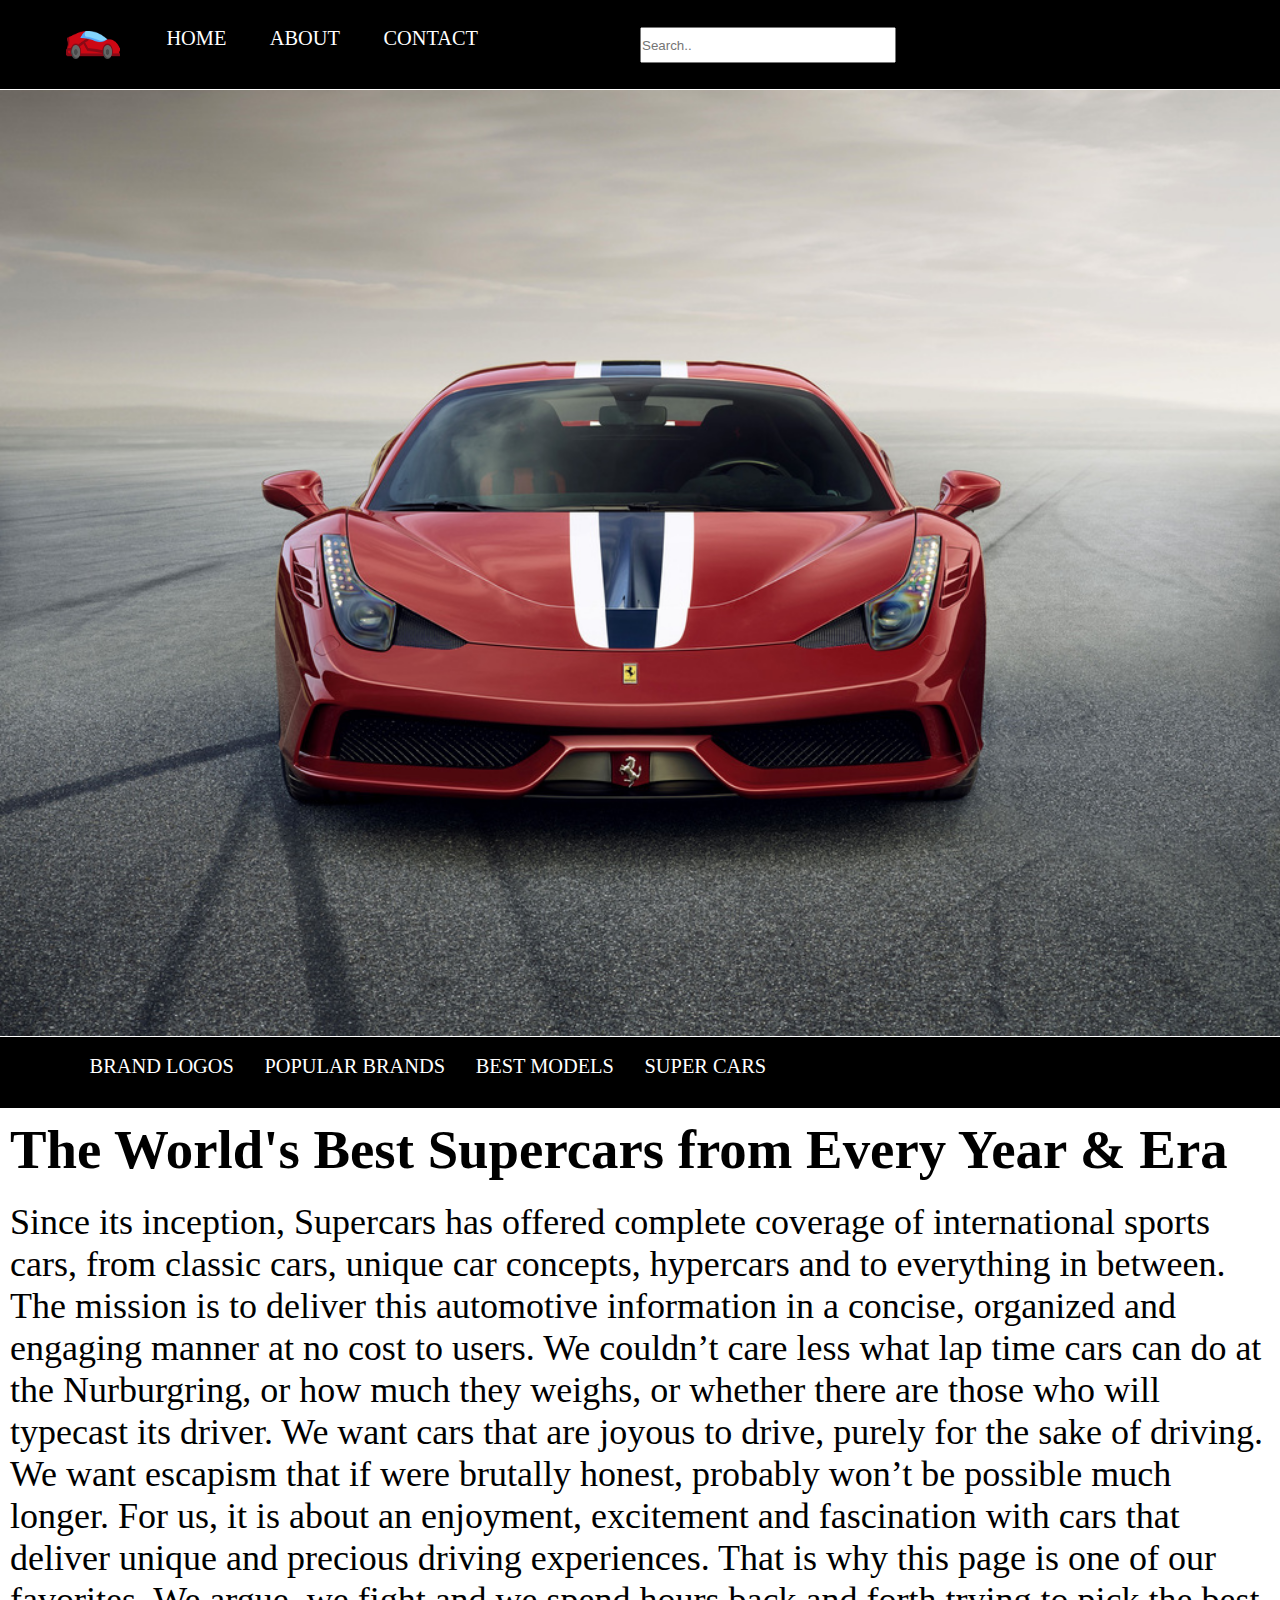
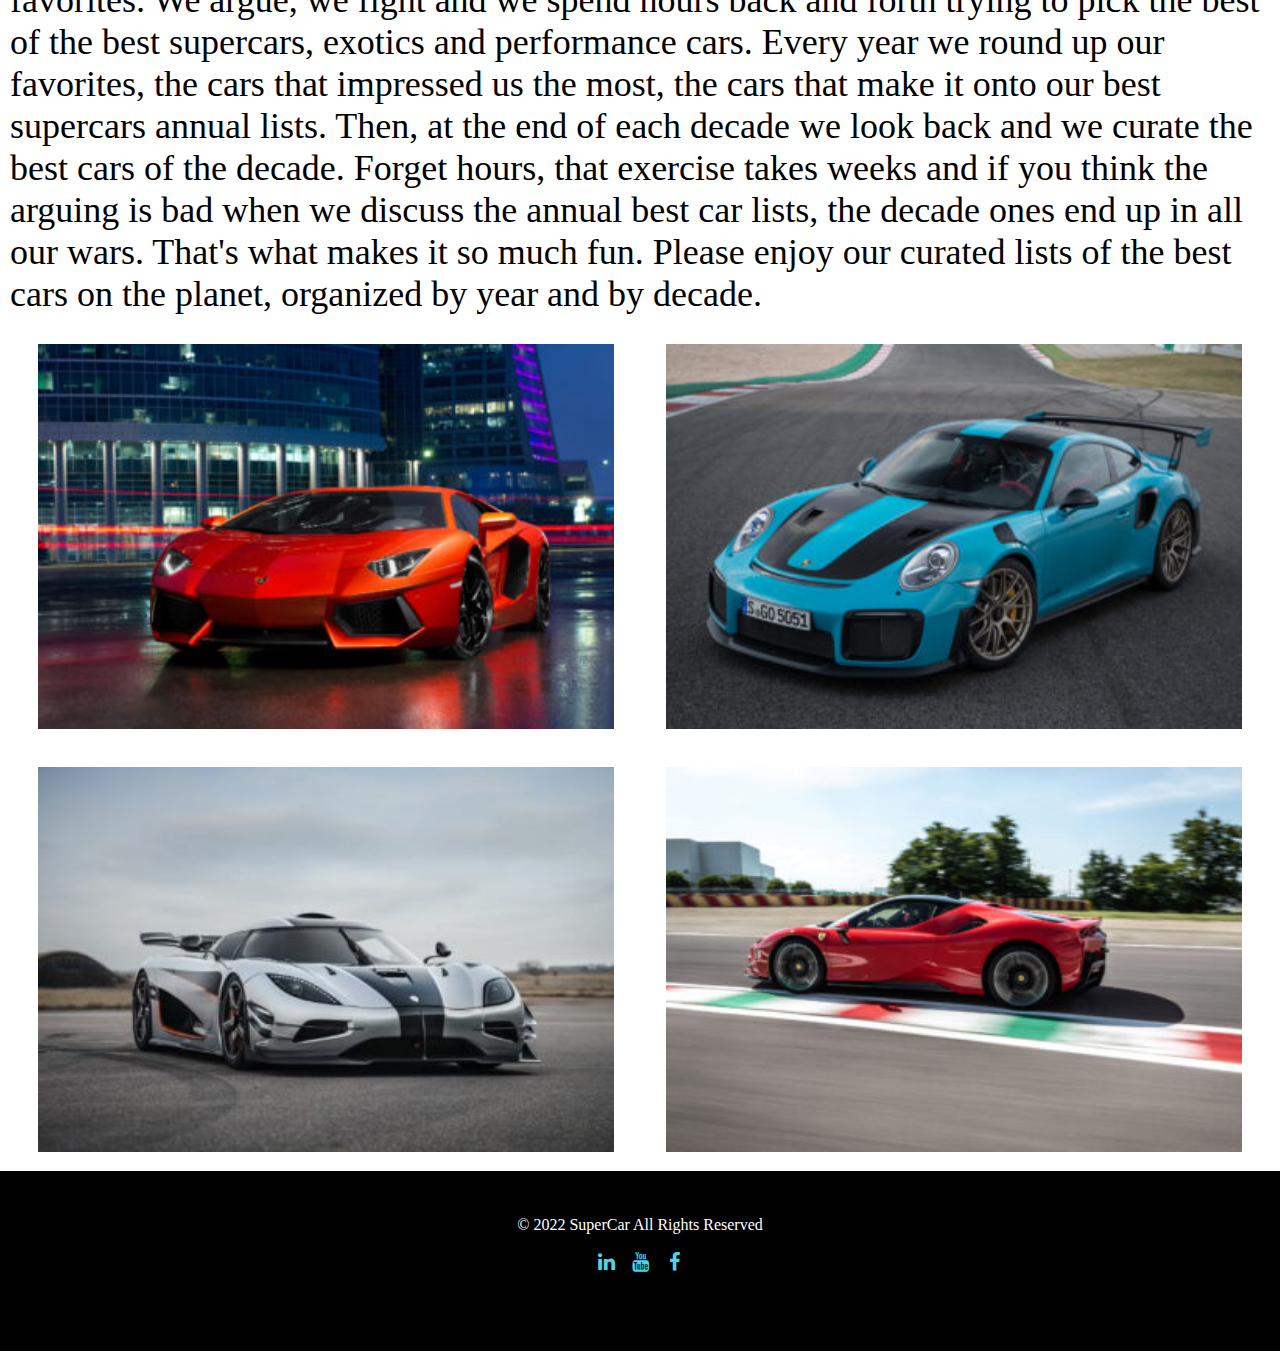
<file: index.html>
<!DOCTYPE html>
<html lang="en">
<head>
    <meta charset="UTF-8">
    <meta http-equiv="X-UA-Compatible" content="IE=edge">
    <meta name="viewport" content="width=device-width, initial-scale=1.0">
    <title>SuperCar</title>

    <link rel="stylesheet" href="https://cdnjs.cloudflare.com/ajax/libs/font-awesome/4.7.0/css/font-awesome.min.css">

    <link rel="stylesheet" href="header&footer.css">
    <style>
    
      /* body{
         
           
       }*/
     
        *{
            margin: 0;
            padding: 0;
            box-sizing: border-box;
        } 
     
            main{
            padding-top: 10vh;
        }
      
       .bigimage{
           
           position: relative;
           text-align: center;
       }
       .image1{
           width: 100%;
           
       }
        
       .tab{
            background-color: black;
            height: 8vh;
            font-size: 3vh;
            margin-top: -.5vh;
            border-top: white solid 1px;
            font-size:calc(5px + 1.2vw);
            padding-left: 7vw;
       }
       
       .list2{
        top: 2vh;
        position: relative;
       }
       .list2 li{
           color: white;
           display: inline-block;
           
           padding-right:2vw;
       }
       .inner2 p{
          padding: 10px;
          font-size:4vmin;
       }
       .inner2 h1{
            padding: 10px;
           font-size:calc(10px + 3.5vw);
       }
       .car{
           display: flex;
           justify-content: space-evenly;
           flex-wrap: wrap;
       }
      .car1{
        margin: 2vh 1vw;
        height: 43vh;
        background-color: black;
        border: 1px solid white;
        overflow: hidden;
      }
      .supercars{
          width: 100%;
          height: 100%;
      } 
      
      .supercars:hover{
        transform: scale(1.5);
        transition: transform 1s ease;
      }
      
      .car1:hover{
          border-radius: 50px;
          transition: transform 1.5s ease;
      }

      @media screen and (max-width: 550px) {

 .list1{
     display: flex;
     position: static;
     flex-direction: column;
     justify-content: center;
     text-align: center;
 }
 .logo-heading{
    top: 20vw;
    height: 9vmax;
    font-size: 3vmax;
 }
 header,nav{
     height: 22vw;
 }
 .list1 li{
    margin-left:0vw;
    padding: 1.3vw;
    font-size: 3vw;
 }
 .forlogo,.search{
     display: none;
 }
 .car{
     flex-direction: column;
     flex-wrap: wrap;
     align-items: center;
 }
 .car1{
     width: 80%;
     height: 35vh;
 }
}
     
        
    </style>
</head>
<body>
    
    <header>
        <nav>
                <a class="forlogo" href="https://poki.com/en/g/super-star-car" target="_blank"><img src="logos/supercar.png" id="logo"></a>
        
                <ul class="list1">

                    <li><a href="#homeimage"> HOME</a></li>
                    <li> <a href="aboutus.html">ABOUT</a></li>
                    <li><a href="contactUs.html">CONTACT</a></li>
                    
                </ul>
                <input class="search" type="text" placeholder="Search..">
        </nav>
    </header>
    
    
    <main>
    <div class="main">
      <div id="homeimage" class="bigimage">
          <img class="image1" src="logos/2014_Ferrari_458Speciale-1-1024.jpg" alt="car-image">

      </div>

      

      <div class="tab">
        <ul class="list2">
            <a href="brandlogo.html"><li>BRAND LOGOS</li></a>
            <li>POPULAR BRANDS</li>
            <li>BEST MODELS</li>
            <li>SUPER CARS</li> 
        </ul>
      </div>

      

         <div class="inner2">
            <h1><strong>The World's Best Supercars from Every Year & Era</strong></h1>
            <p>Since its inception, Supercars has offered complete coverage of international sports cars, from classic cars, unique car concepts, hypercars and to everything in between. The mission is to deliver this automotive information in a concise, organized and engaging manner at no cost to users.

                We couldn’t care less what lap time cars can do at the Nurburgring, or how much they weighs, or whether there are those who will typecast its driver. We want cars that are joyous to drive, purely for the sake of driving. We want escapism that if were brutally honest, probably won’t be possible much longer. For us, it is about an enjoyment, excitement and fascination with cars that deliver unique and precious driving experiences.
                
                That is why this page is one of our favorites. We argue, we fight and we spend hours back and forth trying to pick the best of the best supercars, exotics and performance cars. Every year we round up our favorites, the cars that impressed us the most, the cars that make it onto our best supercars annual lists.
                
                Then, at the end of each decade we look back and we curate the best cars of the decade. Forget hours, that exercise takes weeks and if you think the arguing is bad when we discuss the annual best car lists, the decade ones end up in all our wars. That's what makes it so much fun. Please enjoy our curated lists of the best cars on the planet, organized by year and by decade.
                
            </p>
        </div>
        
        <div class="car">
            <div class="car1"><img class="supercars" src="logos/2013_lamborghini_aventador_lp700_4-370x247.jpg" alt="carpic"></im></div>
            <div class="car1"><img class="supercars"  src="logos/porsche-911-gt2-rs-4096x2304-2018-4k-10906-370x247.jpg" alt="carpic"></div>
            <div class="car1"><img  class="supercars" src="logos/92998-370x247.jpg" alt="carpic"></div>
            <div class="car1"><img class="supercars" src="logos/2020-Ferrari-SF90-Stradale-016-1600-1-370x247.jpg" alt="carpic"></div>

            
        </div>  

    </main>
                    
        <footer>
            &copy 2022 SuperCar All Rights Reserved<br><br>

                <a href="#" class="fa fa-linkedin"></a>
                <a href="#" class="fa fa-youtube"></a>
                <a href="#" class="fa fa-facebook"></a>
        </footer>  
    



</body>
</html>
</file>
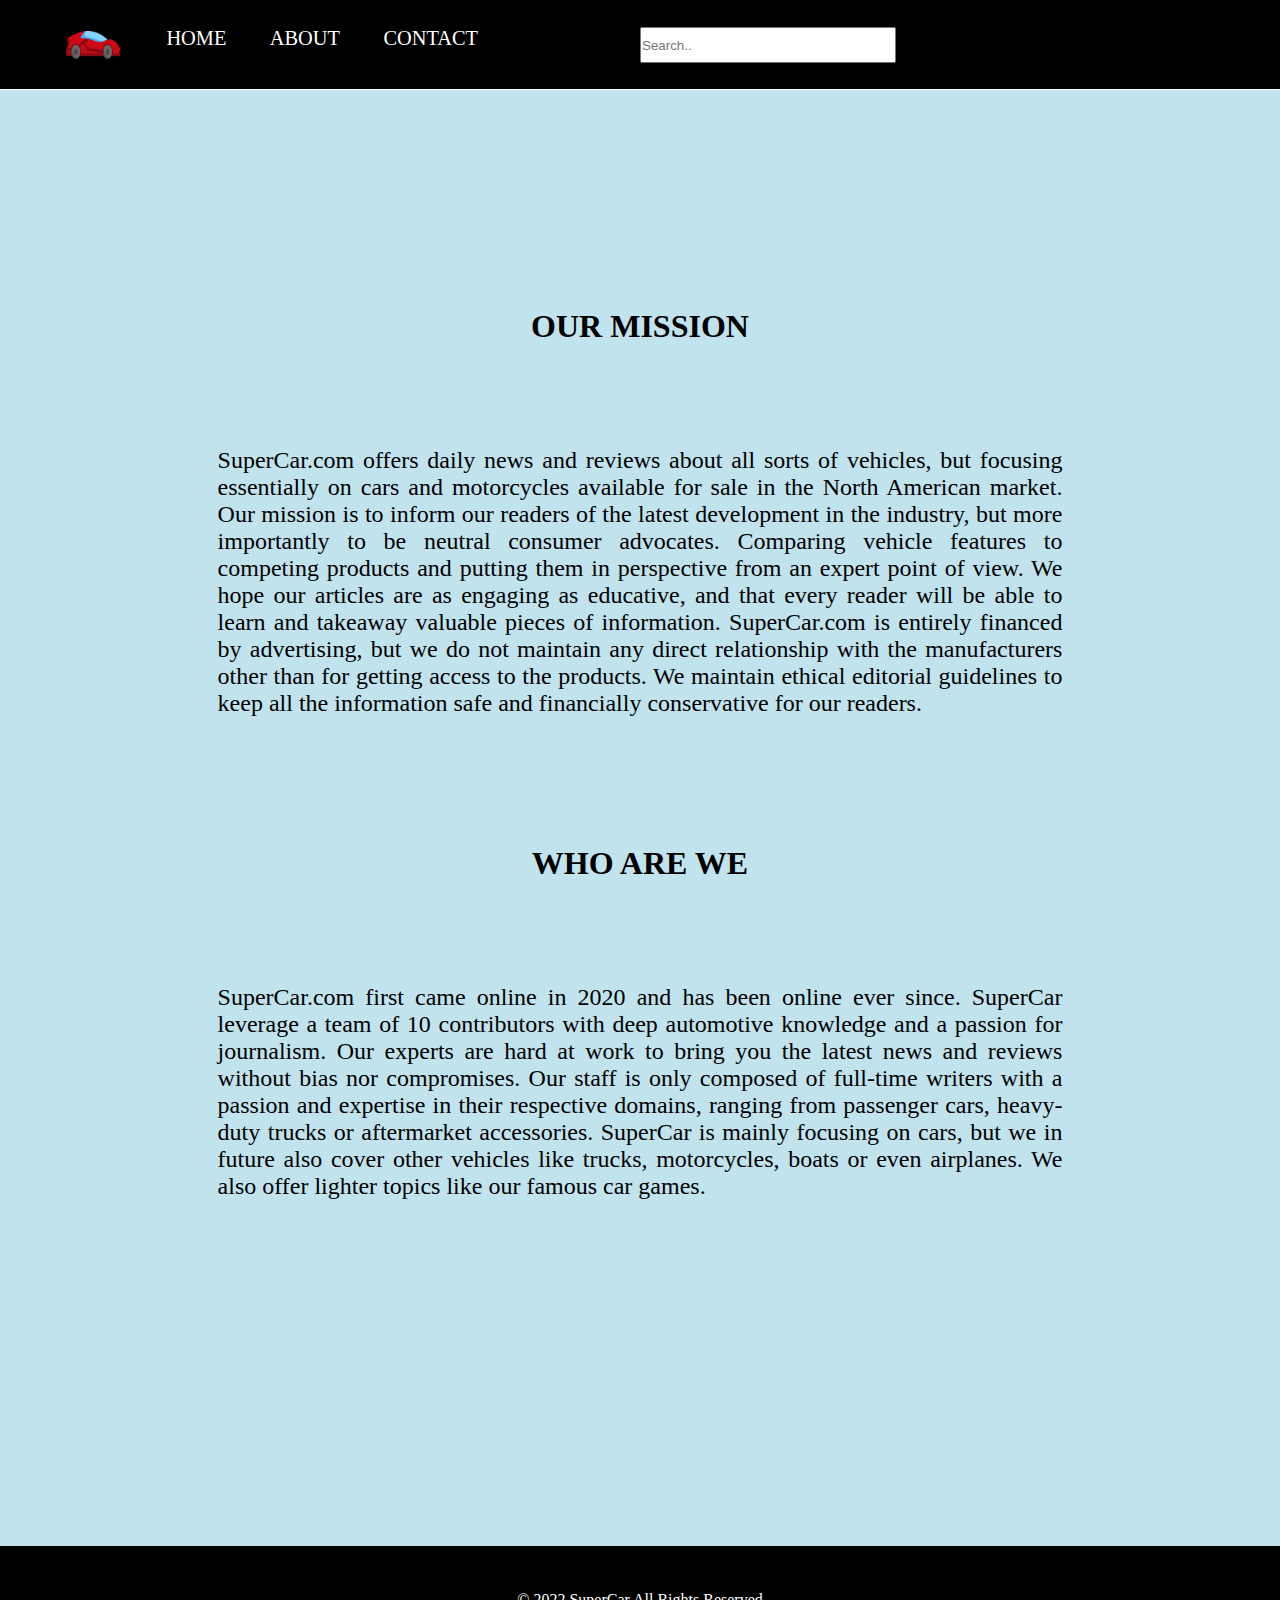
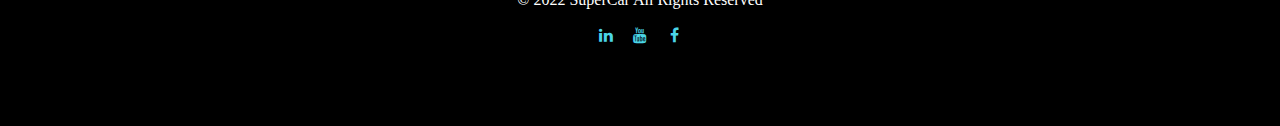
<file: aboutus.html>
<!DOCTYPE html>
<html lang="en">
<head>
    <meta charset="UTF-8">
    <meta http-equiv="X-UA-Compatible" content="IE=edge">
    <meta name="viewport" content="width=device-width, initial-scale=1.0">
    <title>About Us</title>
    <link rel="stylesheet" href="header&footer.css">
    <link rel="stylesheet" href="https://cdnjs.cloudflare.com/ajax/libs/font-awesome/4.7.0/css/font-awesome.min.css">
    <style>

          *{
              margin: 0;
              padding: 0;
              box-sizing: border-box;
          } 

          main{
                padding-top: 10vh;
                background-color: rgb(192, 227, 238);
                
            }
            .about{
                text-align: center;  
                padding: 17%;
            }
            .about h1{
                margin-bottom: 8vw;
            }
            .about p{
                text-align:justify;
                font-size: 1.5em;
                margin-bottom: 10vw;
            }


            @media screen and (max-width: 550px) {
  

 .list1{
     display: flex;
     position: static;
     flex-direction: column;
     justify-content: center;
     text-align: center;
 }
 .about{
     padding: 15%;
 }
 .about p{
     font-size: 1.2em;
 }

 header,nav{
     height: 22vw;
 }
 .list1 li{
    margin-left:0vw;
    padding: 1.3vw;
    font-size: 3vw;
 }
 .forlogo,.search{
     display: none;
 }

}


    </style>      
</head>
<body>
    <header>
        <nav>
                <a class="forlogo" href="https://poki.com/en/g/super-star-car" target="_blank"><img src="logos/supercar.png" id="logo"></a>
        
                <ul class="list1">
                    <li> <a href="index.html"> HOME</a></li>
                    <li><a href="aboutus.html">ABOUT</a></li>
                    <li><a href="contactUs.html">CONTACT</a></li>
                    
                </ul>
                <input class="search" type="text" placeholder="Search..">
        </nav>
    </header>
    <main>
        <div class="about">
            <h1>OUR MISSION</h1>
            <P>SuperCar.com offers daily news and reviews about all sorts of vehicles, but focusing essentially on cars and motorcycles available for sale in the North American market.

                Our mission is to inform our readers of the latest development in the industry, but more importantly to be neutral consumer advocates. Comparing vehicle features to competing products and putting them in perspective from an expert point of view.
                
                We hope our articles are as engaging as educative, and that every reader will be able to learn and takeaway valuable pieces of information.
                
                SuperCar.com is entirely financed by advertising, but we do not maintain any direct relationship with the manufacturers other than for getting access to the products.
                
                We maintain ethical editorial guidelines to keep all the information safe and financially conservative for our readers.</P>

                <h1>WHO ARE WE</h1>

                <p>SuperCar.com first came online in 2020 and has been online ever since.

                    SuperCar leverage a team of 10 contributors with deep automotive knowledge and a passion for journalism. Our experts are hard at work to bring you the latest news and reviews without bias nor compromises.
                    
                    Our staff is only composed of full-time writers with a passion and expertise in their respective domains, ranging from passenger cars, heavy-duty trucks or aftermarket accessories.
                    
                    SuperCar is mainly focusing on cars, but we in future also cover other vehicles like trucks, motorcycles, boats or even airplanes. We also offer lighter topics like our famous car games.
                </p>

        </div>

    </main>

    <footer>
        &copy 2022 SuperCar All Rights Reserved <br><br>
       

        <a href="#" class="fa fa-linkedin"></a>
        <a href="#" class="fa fa-youtube"></a>
        <a href="#" class="fa fa-facebook"></a>

    </footer>  
    
</body>
</html>
</file>
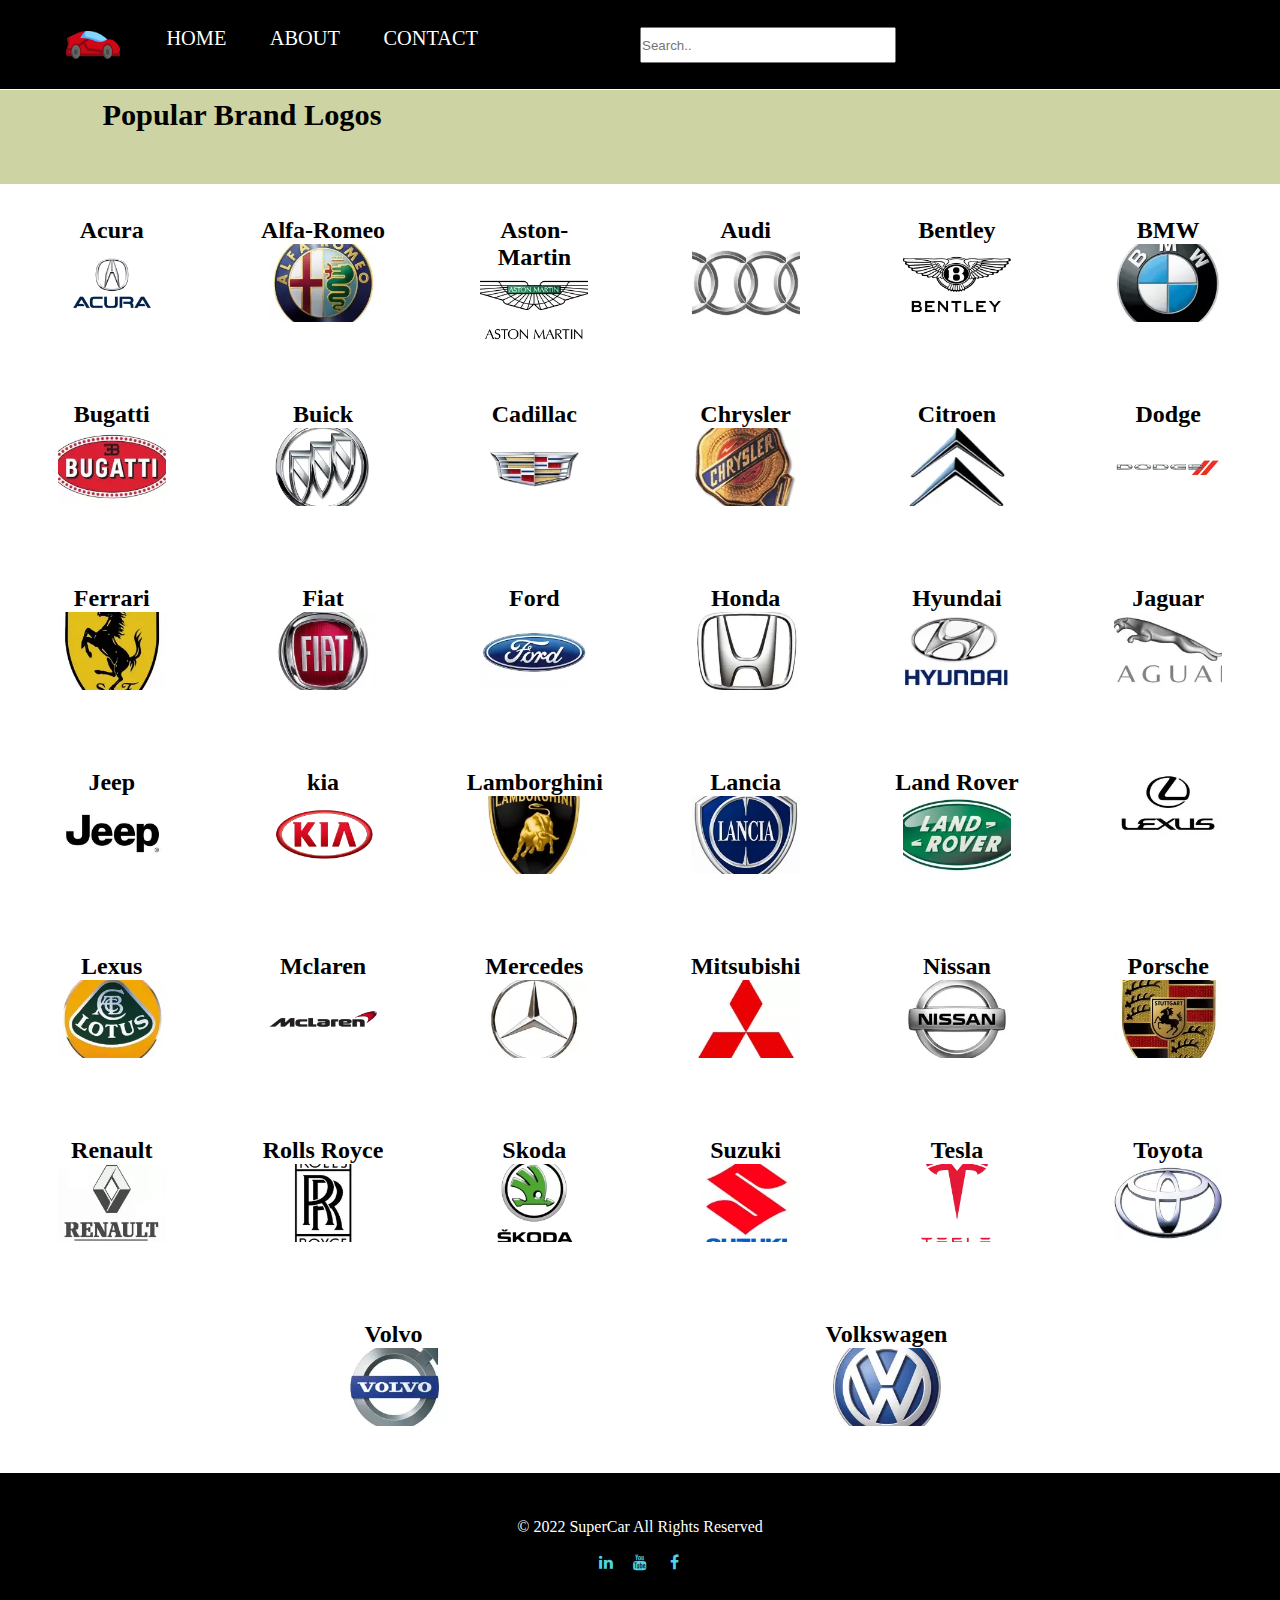
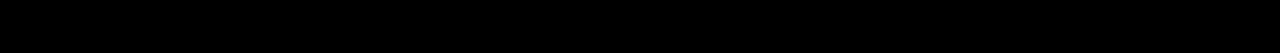
<file: brandlogo.html>
<!DOCTYPE html>
<html lang="en">
<head>
    <meta charset="UTF-8">
    <meta http-equiv="X-UA-Compatible" content="IE=edge">
    <meta name="viewport" content="width=device-width, initial-scale=1.0">
    <title>LOGOS</title>

 <link rel="stylesheet" href="header&footer.css">
 <link rel="stylesheet" href="https://cdnjs.cloudflare.com/ajax/libs/font-awesome/4.7.0/css/font-awesome.min.css">
 <style>

*{
    margin: 0;
    padding: 0;
    box-sizing: border-box;
} 
main{
    padding-top: 10vh;
}

.logo{
   
    height: 120px;
    width: 135px;
    /*background-color: black;  */
    margin: 2em;
    text-align: center;
}

.logo-main{
    display: flex;
    justify-content: space-evenly;
    flex-wrap: wrap;
}
.logo span{
    font-size: 150%;
    width: 100%;
    font-weight: bold;
}

.logo-heading{
    background-color: #ced3a3;
    position: relative;
    position: sticky;
    top: 9.9vh;
    padding: 1vh 0 0 8vw;
    font-size: 162%;
    height: 10.5vh;
}

.logo-main img{
    width: 80%;
}


@media screen and (max-width: 550px) {
  body {
    background-color: rgb(199, 226, 199);
  }

 .list1{
     display: flex;
     position: static;
     flex-direction: column;
     justify-content: center;
     text-align: center;
 }
 .logo-heading{
    top: 20vw;
    height: 9vmax;
    font-size: 3vmax;
 }
 header,nav{
     height: 22vw;
 }
 .list1 li{
    margin-left:0vw;
    padding: 1.3vw;
    font-size: 3vw;
 }
 .forlogo,.search{
     display: none;
 }
}
 </style>
</head>
<body>

    <header>
        <nav>
                <a class="forlogo" href="https://poki.com/en/g/super-star-car" target="_blank"><img src="logos/supercar.png" id="logo"></a>
        
                <ul class="list1">
                    <li> <a href="index.html"> HOME</a></li>
                    <li><a href="aboutus.html">ABOUT</a></li>
                    <li><a href="contactUs.html">CONTACT</a></li>
                    
                </ul>
                <input class="search" type="text" placeholder="Search..">
        </nav>
    </header>
    <div class="logo-heading" ><h3>Popular Brand Logos</h3></div>
    <main class="logo-main">
        
        <div class="logo"><span>Acura</span><img src="logos/acura-2_180x130.webp" alt="Acura logo"></div>
        <div class="logo"><span>Alfa-Romeo</span><img src="logos/alfa-romeo-1_180x130.webp " alt="Alfa-Romeo logo"></div>
        <div class="logo"><span>Aston-Martin</span><img src="logos/aston-martin_180x130.webp " alt="aston-martin logo"></div>
        <div class="logo"><span>Audi</span><img src="logos/Audi-5-1-1-1_180x130.webp " alt="Audi logo"></div>
        <div class="logo"><span>Bentley</span><img src="logos/bentley_180x130.webp " alt="bentley logo"></div>
        <div class="logo"><span>BMW</span><img src="logos/bmw_180x130.webp " alt="bmw logo"></div>
        <div class="logo"><span>Bugatti</span><img src="logos/bugatti-5-1_180x130.webp " alt="bugatti logo"></div>
        <div class="logo"><span>Buick</span><img src=" logos/buick_180x130.webp" alt="buick logo"></div>
        <div class="logo"><span>Cadillac</span><img src="logos/cadillac_180x130.webp " alt="cadillac logo"></div>
        <div class="logo"><span>Chrysler</span><img src="logos/chrysler-logo-1-1_180x130.webp " alt="chrysler logo"></div>
        <div class="logo"><span>Citroen</span><img src="logos/citroen-12-1-1_180x130.webp " alt="citroen logo"></div>
        <div class="logo"><span>Dodge</span><img src="logos/dodge_180x130.webp " alt="dodge logo"></div>
        <div class="logo"><span>Ferrari</span><img src=" logos/Ferrari-6-2-1-1-1-1_180x130.webp" alt="Ferrari logo"></div>
        <div class="logo"><span>Fiat</span><img src="logos/fiat-1-1_180x130.webp" alt="fiat logo"></div>
        <div class="logo"><span>Ford</span><img src="logos/ford-21-1-1-1-1-1-1-1_180x130.webp" alt="ford logo"></div>
        <div class="logo"><span>Honda</span><img src="logos/honda-21-1-1_180x130.webp" alt="honda logo"></div>
        <div class="logo"><span>Hyundai</span><img src="logos/Hyundai_logo_180x130.webp" alt="Hyundai logo"></div>
        <div class="logo"><span>Jaguar</span><img src="logos/Jaguar-1-1_180x130.webp" alt="Jaguar logo"></div>
        <div class="logo"><span>Jeep</span><img src="logos/jeep_180x130.webp" alt="jeep logo"></div>
        <div class="logo"><span>kia</span><img src="logos/kia-2_180x130.webp" alt="kia logo"></div>
        <div class="logo"><span>Lamborghini</span><img src="logos/lamborghini-2-1_180x130.webp" alt="lamborghini logo"></div>
        <div class="logo"><span>Lancia</span><img src="logos/Lancia_180x130.webp" alt="Lancia logo"></div>
        <div class="logo"><span>Land Rover</span><img src="logos/Land_Rover-2_180x130.webp" alt="Land_Rover logo"></div>
        <div class="logo"><span></span><img src="logos/lexus-6-1-1-1_180x130.webp" alt="lexus logo"></div>
        <div class="logo"><span>Lexus</span><img src="logos/lotus-1-1_180x130.webp" alt="logo"></div>
        <div class="logo"><span>Mclaren</span><img src="logos/mclaren_180x130.webp" alt="mclaren logo"></div>
        <div class="logo"><span>Mercedes</span><img src="logos/Mercedes-2-1-1-1-1-1_180x130.webp" alt="Mercedes logo"></div>
        <div class="logo"><span>Mitsubishi</span><img src="logos/mitsubishi-2-1_180x130.webp" alt="mitsubishi logo"></div>
        <div class="logo"><span>Nissan</span><img src="logos/nissan-8-1-1-1-1-1_180x130.webp" alt="nissan logo"></div>
        <div class="logo"><span>Porsche</span><img src="logos/Porsche-4-1-1-1-1-1-1-1_180x130.webp" alt="Porsche logo"></div>
        <div class="logo"><span>Renault</span><img src="logos/renault_180x130.webp" alt="renault logo"></div>
        <div class="logo"><span>Rolls Royce</span><img src="logos/Rolls_Royce-1_180x130.webp" alt="Rolls_Royce logo"></div>
        <div class="logo"><span>Skoda</span><img src="logos/skoda_180x130.webp" alt=" skoda logo"></div>
        <div class="logo"><span>Suzuki</span><img src="logos/Suzuki-1-1_180x130.webp" alt="Suzuki logo"></div>
        <div class="logo"><span>Tesla</span><img src="logos/tesla_180x130.webp" alt="tesla logo"></div>
        <div class="logo"><span>Toyota</span><img src="logos/toyota-9-1-1-1-1_180x130.webp" alt="toyota logo"></div>
        <div class="logo"><span>Volvo</span><img src="logos/volvo-2-1-1_180x130.webp" alt="volvo logo"></div>
        <div class="logo"><span>Volkswagen</span><img src="logos/vw_logo-5-1-1-1-1_180x130.webp" alt="Volkswagen logo"></div>
       
        

    </main>

    <footer>
            &copy 2022 SuperCar All Rights Reserved <br><br>
           

            <a href="#" class="fa fa-linkedin"></a>
            <a href="#" class="fa fa-youtube"></a>
            <a href="#" class="fa fa-facebook"></a>
    </footer>  
 

    
</body>
</html>
</file>
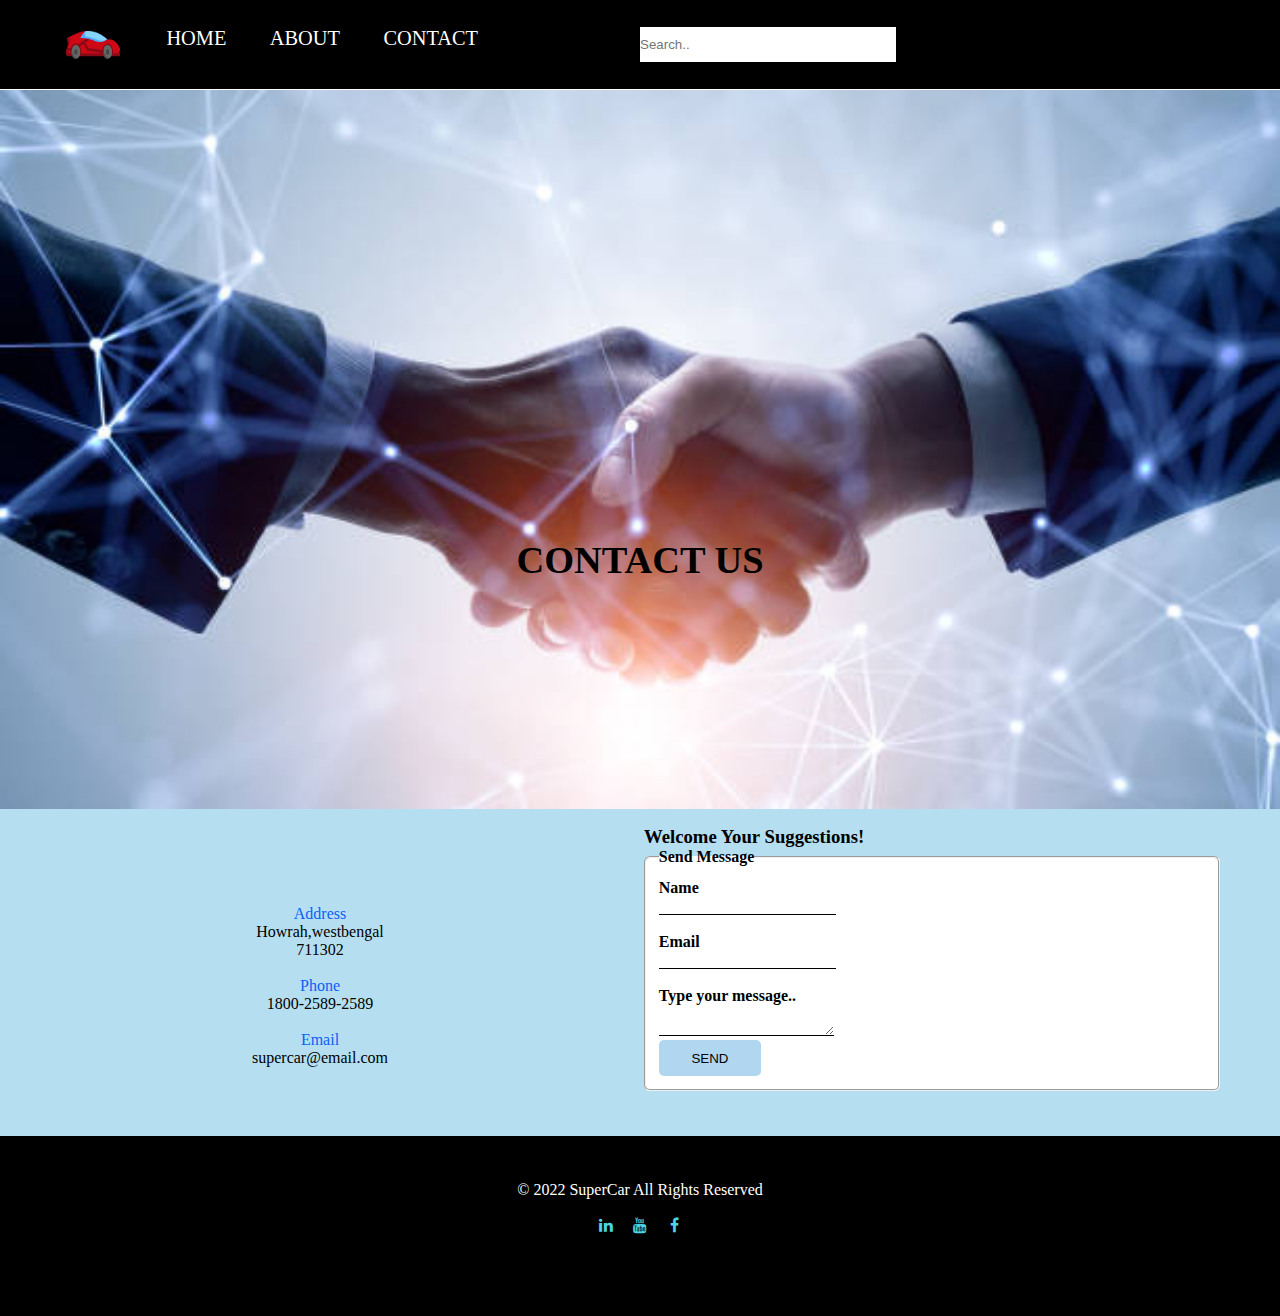
<file: contactUs.html>
<!DOCTYPE html>
<html lang="en">
<head>
    <meta charset="UTF-8">
    <meta http-equiv="X-UA-Compatible" content="IE=edge">
    <meta name="viewport" content="width=device-width, initial-scale=1.0">
    <title>About Us</title>
    <link rel="stylesheet" href="header&footer.css">
    <link rel="stylesheet" href="https://cdnjs.cloudflare.com/ajax/libs/font-awesome/4.7.0/css/font-awesome.min.css">
    <style>

          *{
              margin: 0;
              padding: 0;
              box-sizing: border-box;
          } 

          main{
                padding-top: 10vh;
            }
            .forimage{
                position: relative;
            }
            .h1{
                position: absolute;
                top: 65%;
                left: 50%;
                transform: translate(-50%, -50%);
                color: black;
                font-size: 3vmax;
            }
            img{
                width: 100%;
                
            }
            .heading{
                color: #0c5ef5;
            }

            .details{
                display: inline-block;
                width: 50%;
                text-align: center;         
               }
             .feedback{
                 display: inline-block;
                 width: 45%;
                 
             }  
             .main{
                 background-color: rgb(181, 223, 240);
                 padding-bottom: 5vh;
                 margin-top: -1VW;
                 padding-top: 2VW;
             }
             input,textarea{
                 border: none;
                 border-bottom: 1px solid black;
             }
             .button{
                 border: none;
                 height: 4vh;
                 width: 8vmax;
                 background-color: rgb(176, 214, 240);
                 border-radius: 5px;
             }
           

             fieldset{
                 padding: 1vw;
                 font-weight: bold;
                 background-color: white;
                 border-radius: 6px;
             }

             @media screen and (max-width: 550px) {
  

  .list1{
      display: flex;
      position: static;
      flex-direction: column;
      justify-content: center;
      text-align: center;
  }
 
  header,nav{
      height: 22vw;
  }
  .list1 li{
     margin-left:0vw;
     padding: 1.3vw;
     font-size: 3vw;
  }
  .forlogo,.search{
      display: none;
  }

  .main{
      display: flex;
      flex-direction: column;
      justify-content: center;
      align-items: center;
      padding: 0px;
      margin-top: -1vw;
      padding-top: 4vw;
  }
  .details{
      margin-bottom: 15vw;
  }
  .feedback{
      margin-bottom: 5vw;
  }
  form{
      margin-left: -4vw;
  }
  h3{
      margin-bottom: 4vw;
  }
 
 }
             

    </style>      
</head>
<body>
    <header>
        <nav>
                <a class="forlogo" href="https://poki.com/en/g/super-star-car" target="_blank"><img src="logos/supercar.png" id="logo"></a>
        
                <ul class="list1">
                    <li> <a href="index.html"> HOME</a></li>
                    <li><a href="aboutus.html">ABOUT</a></li>
                    <li><a href="contactUs.html">CONTACT</a></li>
                    
                </ul>
                <input class="search" type="text" placeholder="Search..">
        </nav>
    </header>
    <main>
        <div class="forimage">
            <h1 class="h1">CONTACT US</h1>
            <img src="logos/istockphoto-1256603011-612x612.jpg">
        </div>
        

    <div class="main">
        <div class="details">
            
            <p class="heading">Address</p>
            <p>Howrah,westbengal</p>
            <p>711302</p>
            <br>
            <p class="heading">Phone</p>
            <p>1800-2589-2589</p>
            <br>
            <p class="heading">Email</p>
            <p>supercar@email.com</p>

        </div> 

        <div class="feedback">
            <h3>Welcome Your Suggestions!</h3>
            <form>
                <fieldset>
                    <legend>Send Message</legend>
                    Name<br> <input type="text"><br><br>
                    Email<br><input type="email"><br><br>
                    Type your message..<br>
                    <textarea rows="2" cols="20vw"></textarea><br>
                    <input type="submit" class="button" value="SEND">
                </fieldset>
            </form>
        </div>
    </div>
    </main>

    <footer>
        &copy 2022 SuperCar All Rights Reserved <br><br>
       

        <a href="#" class="fa fa-linkedin"></a>
        <a href="#" class="fa fa-youtube"></a>
        <a href="#" class="fa fa-facebook"></a>

    </footer>  
    
</body>
</html>
</file>
<file: header&footer.css>
*{
    margin: 0;
    padding: 0;
    box-sizing: border-box;
} 
li:hover{
  transform: scale(1.1);
  
}

header,nav{
    width: 100%;
    height: 10vh;
    background-color: black;
    align-items: center;
    font-size:calc(5px + 1.2vw);
    
    position: fixed;
    z-index: 1;
    border-bottom: white solid 1px;;
}
.forlogo{
  position: absolute;
  height: 100%;
}
.list1 li a{
  text-decoration: none;
  color: white;
}

#logo{
  height: 10vh;
  padding-left: 5vw;
  width: 9.5vw ;
}
 
.list1{
    display: inline-block;
    position: absolute;
    top: 3vh;
    left: 10vw;
   }

.list1 li{
   display: inline-block;
   color: white;
   margin-left: 3vw;
}
.search{
    margin-left: 50vw;
    width: 20vw;
    height: 4vh;
    top: 3vh;
    position: absolute;
}
footer{
  background-color: black;
  width: 100%;
  height: 20vh;
  color: white;
  text-align: center;
  padding-top: 5vh;
}
.fa{
  
  font-size: 20px;
  width: 30px;
  text-align: center;
  text-decoration: none;
 color: rgb(75, 213, 231);
 }
</file>
